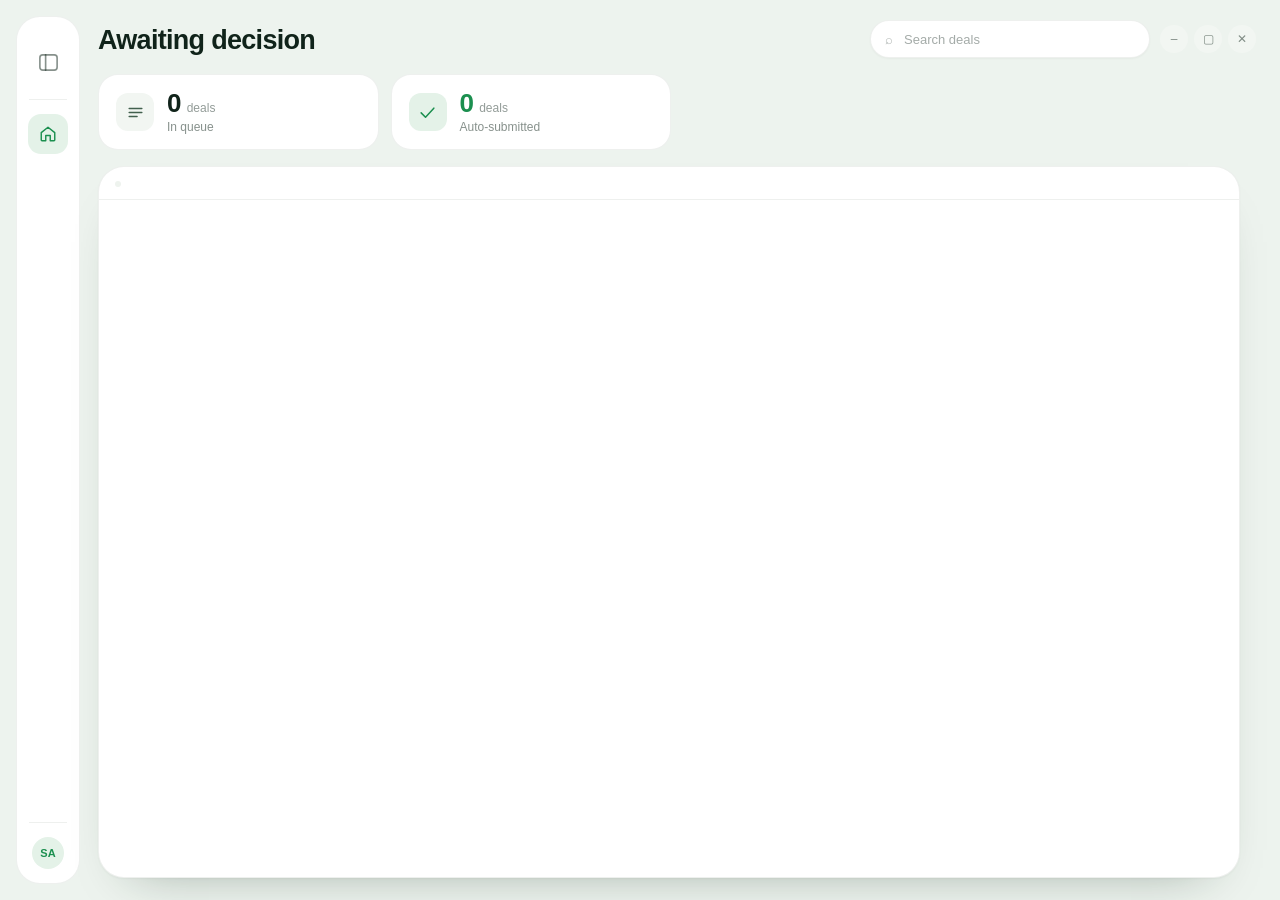
<file: ui/index.html>
<!DOCTYPE html>
<html lang="en">
<head>
  <meta charset="utf-8">
  <meta name="viewport" content="width=device-width, initial-scale=1">
  <script>
    // Apply the persisted theme before the stylesheet parses and the bundle
    // mounts, so there is no flash of the wrong theme. localStorage is the
    // fast synchronous cache; the app reconciles against the Rust-side
    // settings store on boot (survives a WebView data reset). With nothing
    // stored, seed from the OS appearance.
    (function () {
      let theme = null;
      try { theme = localStorage.getItem("capdesk-theme"); } catch (e) {}
      if (theme !== "light" && theme !== "dark") {
        theme = window.matchMedia && window.matchMedia("(prefers-color-scheme: dark)").matches
          ? "dark" : "light";
      }
      document.documentElement.dataset.theme = theme;
    })();
  </script>
  <title>CapDesk — Submission Desk</title>
  <link rel="stylesheet" href="styles.css">
</head>
<body>
  <div class="app">

    <div id="overlay-root"></div>

    <nav class="sidebar" id="sidebar">
      <div class="side-head">
        <div class="side-brand">
          <img class="side-logo" src="assets/logo.png" alt="CapDesk">
          <span class="wordmark">CapDesk</span>
        </div>
        <button class="side-toggle" data-action="toggle-nav" title="Toggle sidebar">
          <svg width="23" height="23" viewBox="0 0 24 24" fill="none" stroke="currentColor"
               stroke-width="1.7" stroke-linecap="round" stroke-linejoin="round">
            <rect x="3" y="4" width="18" height="16" rx="3"></rect>
            <path d="M9 4v16"></path>
          </svg>
        </button>
      </div>

      <div class="side-nav">
        <div class="nav-item active" data-action="nav" data-page="desk">
          <span class="nav-icon">
            <svg width="18" height="18" viewBox="0 0 24 24" fill="none" stroke="currentColor"
                 stroke-width="1.9" stroke-linecap="round" stroke-linejoin="round">
              <path d="M3 10.2 12 3l9 7.2V20a1 1 0 0 1-1 1h-5v-7H9v7H4a1 1 0 0 1-1-1z"></path>
            </svg>
          </span>
          <span class="nav-label">Submission desk</span>
          <div class="nav-tip">Submission desk</div>
        </div>
      </div>

      <div class="side-theme">
        <button class="theme-row" data-action="toggle-theme" data-page="theme">
          <span class="nav-icon" id="theme-icon"></span>
          <span class="nav-label" id="theme-label">Dark mode</span>
          <div class="nav-tip" id="theme-tip">Dark mode</div>
        </button>
      </div>

      <div class="side-foot">
        <div class="side-avatar" id="side-avatar">SA</div>
        <div class="side-foot-meta">
          <div class="side-foot-name" id="side-foot-name">Santi</div>
          <div class="side-foot-role">Reviewer</div>
        </div>
      </div>
    </nav>

    <main>
      <header data-tauri-drag-region>
        <h1 id="page-title" data-tauri-drag-region>Awaiting decision</h1>
        <div class="header-right">
          <div class="search">
            <span class="search-glyph">⌕</span>
            <input id="search" type="text" placeholder="Search deals"
                   autocomplete="off" spellcheck="false">
          </div>
          <div class="win-controls">
            <button class="win-btn" data-action="win-min" title="Minimize">–</button>
            <button class="win-btn" data-action="win-max" title="Maximize">▢</button>
            <button class="win-btn" data-action="win-close" title="Close">✕</button>
          </div>
        </div>
      </header>

      <div class="stats">
        <div class="stat-card">
          <div class="stat-icon neutral">
            <svg width="19" height="19" viewBox="0 0 24 24" fill="none" stroke="currentColor"
                 stroke-width="1.8" stroke-linecap="round" stroke-linejoin="round">
              <path d="M4 7h16"></path>
              <path d="M4 12h16"></path>
              <path d="M4 17h10"></path>
            </svg>
          </div>
          <div class="stat-main">
            <div class="stat-row">
              <span class="stat-value" id="stat-queue">0</span>
              <span class="stat-unit">deals</span>
            </div>
            <div class="stat-label">In queue</div>
          </div>
        </div>
        <div class="stat-card">
          <div class="stat-icon green">
            <svg width="19" height="19" viewBox="0 0 24 24" fill="none" stroke="currentColor"
                 stroke-width="1.9" stroke-linecap="round" stroke-linejoin="round">
              <path d="M4 12.5 9.5 18 20 6.5"></path>
            </svg>
          </div>
          <div class="stat-main">
            <div class="stat-row">
              <span class="stat-value green" id="stat-submitted">0</span>
              <span class="stat-unit">deals</span>
            </div>
            <div class="stat-label">Auto-submitted</div>
          </div>
        </div>
      </div>

      <div class="content">
        <section class="queue">
          <div class="tabbar">
            <div class="segmented" id="tabs"></div>
          </div>
          <div class="deal-list" id="deal-list"></div>
        </section>

        <div class="panel-wrap" id="panel-wrap">
          <aside class="panel" id="panel"></aside>
        </div>
      </div>
    </main>
  </div>

  <script type="module" src="app.js"></script>
</body>
</html>
</file>
<file: ui/styles.css>
/* CapDesk — Submission Desk
   Faithful port of design_handoff_capdesk/ (README.md + THEMING.md).
   Two themes, one token set: every color resolves through a custom property;
   light lives in :root, dark overrides in :root[data-theme="dark"]. The only
   legal hex literals outside the token blocks are the two #FFFFFF text values
   that sit on --green in both themes (Approve label, approved ✓ badge).
   Flat only: solid fills, hairline borders, soft shadows. Green and gray-green
   neutrals are the only hues — no red or amber anywhere, in either theme. */

:root {
  color-scheme: light;
  /* Surfaces */
  --canvas: #EDF3EE;
  --surface: #FFFFFF;
  --sunken: #FAFCFA;
  --row: #F7FAF7;
  --viewer: #F6F9F6;
  --chip: #F2F6F2;
  --track: #EEF3EE;
  --btn: #EDF1EE;
  --btn-hover: #E3E9E4;
  --emphasis: #E6ECE7;
  --green-card: #EBF6EE;
  --green-tint: #E4F2E8;
  /* Ink */
  --ink: #10231A;
  --ink-82: rgba(16, 35, 26, .82);
  --ink-72: rgba(16, 35, 26, .72);
  --ink-65: rgba(16, 35, 26, .65);
  --ink-55: rgba(16, 35, 26, .55);
  --ink-52: rgba(16, 35, 26, .52);
  --ink-50: rgba(16, 35, 26, .50);
  --ink-48: rgba(16, 35, 26, .48);
  --ink-45: rgba(16, 35, 26, .45);
  --ink-42: rgba(16, 35, 26, .42);
  --ink-40: rgba(16, 35, 26, .40);
  --ink-38: rgba(16, 35, 26, .38);
  --ink-35: rgba(16, 35, 26, .35);
  --ink-muted: #42604E;
  --ink-muted-2: #5B6B60;
  --note-ink: #25543A;
  /* Green (the only hue) */
  --green: #2E9E58;
  --green-hover: #278A4C;
  --green-text: #1B8F4F;
  --green-link: #1FA75C;
  --green-link-h: #17864A;
  --row-hover: rgba(52, 199, 89, .10);
  --row-hover-bd: rgba(52, 199, 89, .30);
  /* Lines, shadows, misc */
  --line-07: rgba(16, 42, 26, .07);
  --line-08: rgba(16, 42, 26, .08);
  --line-09: rgba(16, 42, 26, .09);
  --line-16: rgba(16, 42, 26, .16);
  --line-04: rgba(16, 42, 26, .04);
  --line-14: rgba(16, 42, 26, .14);
  --line-40: rgba(16, 42, 26, .40);
  --line-45: rgba(16, 42, 26, .45);
  --line-6: rgba(16, 42, 26, .6);
  --scrim: rgba(20, 40, 28, .28);
  --tooltip-bg: #10231A;
  --tooltip-ink: #FFFFFF;
  --pdf-filter: none;
}

/* Dark: surfaces step up in lightness instead of gaining shadows. Borders
   become a lit white edge at low alpha; shadows become black at higher alpha
   — the semantics swap, per THEMING.md. */
:root[data-theme="dark"] {
  color-scheme: dark;
  --canvas: #0E1411;
  --surface: #161D19;
  --sunken: #1A221D;
  --row: #1A221D;
  --viewer: #121815;
  --chip: #212A24;
  --track: #121915;
  --btn: #232C27;
  --btn-hover: #2B352E;
  --emphasis: #2B352E;
  --green-card: #16261D;
  --green-tint: #173021;
  --ink: #E7EEE9;
  --ink-82: rgba(223, 235, 227, .82);
  --ink-72: rgba(223, 235, 227, .72);
  --ink-65: rgba(223, 235, 227, .65);
  --ink-55: rgba(223, 235, 227, .55);
  --ink-52: rgba(223, 235, 227, .52);
  --ink-50: rgba(223, 235, 227, .50);
  --ink-48: rgba(223, 235, 227, .48);
  --ink-45: rgba(223, 235, 227, .45);
  --ink-42: rgba(223, 235, 227, .42);
  --ink-40: rgba(223, 235, 227, .40);
  --ink-38: rgba(223, 235, 227, .38);
  --ink-35: rgba(223, 235, 227, .35);
  --ink-muted: #B7C8BD;
  --ink-muted-2: #93A599;
  --note-ink: #A9DCBB;
  --green: #2FA45D;
  --green-hover: #37B96C;
  --green-text: #4FCB85;
  --green-link: #4FCB85;
  --green-link-h: #7BE0AB;
  --row-hover: rgba(79, 203, 133, .12);
  --row-hover-bd: rgba(79, 203, 133, .34);
  --line-07: rgba(255, 255, 255, .07);
  --line-08: rgba(255, 255, 255, .08);
  --line-09: rgba(255, 255, 255, .09);
  --line-16: rgba(255, 255, 255, .16);
  --line-04: rgba(0, 0, 0, .34);
  --line-14: rgba(0, 0, 0, .45);
  --line-40: rgba(0, 0, 0, .70);
  --line-45: rgba(0, 0, 0, .75);
  --line-6: rgba(0, 0, 0, .75);
  --scrim: rgba(0, 0, 0, .58);
  --tooltip-bg: #E7EEE9;
  --tooltip-ink: #0E1411;
  --pdf-filter: invert(1) brightness(1.15);
}

* { box-sizing: border-box; }

html, body {
  margin: 0;
  height: 100%;
  overflow: hidden;
}

body {
  background: var(--canvas);
  color: var(--ink);
  font-family: -apple-system, BlinkMacSystemFont, "SF Pro Text", "SF Pro Display", "Helvetica Neue", Helvetica, sans-serif;
  -webkit-font-smoothing: antialiased;
  user-select: none;
  -webkit-user-select: none;
  cursor: default;
}

a { color: var(--green-link); text-decoration: none; }
a:hover { color: var(--green-link-h); }

::-webkit-scrollbar { width: 8px; height: 8px; }
::-webkit-scrollbar-thumb { background: var(--line-16); border-radius: 8px; }
::-webkit-scrollbar-track { background: transparent; }

/* ── Root layout ────────────────────────────────────────────────────── */

.app {
  position: relative;
  display: flex;
  width: 100%;
  min-width: 1280px;
  height: 100vh;
  overflow: hidden;
  background: var(--canvas);
}

/* ── Sidebar (collapsible: 64px ↔ 232px) ────────────────────────────── */

.sidebar {
  flex: none;
  display: flex;
  flex-direction: column;
  width: 64px;
  margin: 16px 0 16px 16px;
  padding: 14px 12px;
  border-radius: 24px;
  background: var(--surface);
  border: 1px solid var(--line-07);
  transition: width .3s cubic-bezier(.22, .9, .24, 1);
}

.sidebar.open { width: 232px; }

.side-head {
  display: flex;
  align-items: center;
  gap: 8px;
  min-height: 48px;
  padding: 8px 2px 16px;
  border-bottom: 1px solid var(--line-07);
}

.sidebar:not(.open) .side-head { flex-direction: column; }

.side-brand {
  display: flex;
  align-items: center;
  gap: 9px;
  min-width: 0;
  height: 48px;
}

.sidebar:not(.open) .side-brand { display: none; }

/* Negative margins crop the PNG's built-in padding so the mark reads larger
   without growing the row. */
.side-logo {
  flex: none;
  width: 52px;
  height: 52px;
  object-fit: contain;
  display: block;
  margin: -4px -3px;
}

.wordmark {
  font-size: 17px;
  font-weight: 700;
  letter-spacing: -.022em;
  line-height: 1;
  white-space: nowrap;
}

.side-toggle {
  flex: none;
  width: 42px;
  height: 42px;
  display: grid;
  place-items: center;
  border-radius: 12px;
  border: none;
  padding: 0;
  cursor: pointer;
  color: var(--ink-50);
  background: transparent;
  font: inherit;
  transition: color .16s ease;
}

.side-toggle:hover { color: var(--ink); }
.sidebar.open .side-toggle { margin-left: auto; margin-right: -8px; }
.sidebar:not(.open) .side-toggle { margin-top: 2px; }

.side-nav {
  display: flex;
  flex-direction: column;
  gap: 4px;
  padding-top: 14px;
}

.sidebar:not(.open) .side-nav { align-items: center; }

.nav-item {
  position: relative;
  display: flex;
  align-items: center;
  gap: 11px;
  height: 40px;
  border-radius: 13px;
  cursor: pointer;
  transition: background .16s ease, color .16s ease;
  background: transparent;
  color: var(--ink-52);
}

.sidebar.open .nav-item { padding: 0 11px; }
.sidebar:not(.open) .nav-item { width: 40px; justify-content: center; }

.nav-item:not(.active):hover { background: var(--chip); color: var(--ink); }
.nav-item.active { background: var(--green-tint); color: var(--green-text); }

.nav-icon {
  flex: none;
  display: grid;
  place-items: center;
  width: 22px;
  height: 22px;
}

.nav-label {
  font-size: 13.5px;
  font-weight: 500;
  letter-spacing: -.008em;
  white-space: nowrap;
}

.nav-item.active .nav-label { font-weight: 600; }
.sidebar:not(.open) .nav-label { display: none; }

/* Collapsed-only hover tooltip, driven by navHover state (not CSS :hover). */
.nav-tip {
  position: absolute;
  left: calc(100% + 12px);
  top: 50%;
  transform: translateY(-50%);
  z-index: 20;
  height: 30px;
  display: none;
  align-items: center;
  padding: 0 11px;
  border-radius: 9px;
  background: var(--tooltip-bg);
  color: var(--tooltip-ink);
  font-size: 12.5px;
  font-weight: 500;
  white-space: nowrap;
  pointer-events: none;
  box-shadow: 0 6px 18px -10px var(--line-6);
}

.nav-tip.show { display: flex; }

/* Theme toggle — a nav-styled action row at the bottom of the nav area.
   Same metrics as a destination row, but never an active state. */
.side-theme {
  margin-top: auto;
  padding-bottom: 10px;
  display: flex;
}

.sidebar:not(.open) .side-theme { justify-content: center; }

.theme-row {
  position: relative;
  display: flex;
  align-items: center;
  gap: 11px;
  height: 40px;
  border-radius: 13px;
  border: none;
  padding: 0;
  font: inherit;
  cursor: pointer;
  transition: background .16s ease, color .16s ease;
  background: transparent;
  color: var(--ink-52);
}

.sidebar.open .theme-row { flex: 1; padding: 0 11px; }
.sidebar:not(.open) .theme-row { width: 40px; justify-content: center; }

.theme-row:hover { background: var(--chip); color: var(--ink); }

.side-foot {
  display: flex;
  align-items: center;
  gap: 10px;
  padding-top: 14px;
  border-top: 1px solid var(--line-07);
}

.sidebar:not(.open) .side-foot { justify-content: center; }

.side-avatar {
  flex: none;
  width: 32px;
  height: 32px;
  border-radius: 50%;
  background: var(--green-tint);
  color: var(--green-text);
  display: grid;
  place-items: center;
  font-size: 11px;
  font-weight: 700;
}

.side-foot-meta { min-width: 0; }
.sidebar:not(.open) .side-foot-meta { display: none; }

.side-foot-name { font-size: 12.5px; font-weight: 600; white-space: nowrap; }
.side-foot-role { font-size: 11px; color: var(--ink-45); white-space: nowrap; }

/* ── Main column ────────────────────────────────────────────────────── */

main {
  flex: 1;
  padding: 20px 24px 22px 18px;
  display: flex;
  flex-direction: column;
  gap: 16px;
  min-width: 0;
  height: 100vh;
}

/* ── Page header ────────────────────────────────────────────────────── */

header { display: flex; align-items: center; gap: 16px; }

h1 {
  margin: 4px 0 0;
  font-size: 27px;
  line-height: 1.1;
  font-weight: 700;
  letter-spacing: -.026em;
  white-space: nowrap;
}

.header-right { margin-left: auto; display: flex; align-items: center; gap: 10px; }

.search {
  display: flex;
  align-items: center;
  gap: 9px;
  height: 38px;
  padding: 0 14px;
  border-radius: 19px;
  background: var(--surface);
  border: 1px solid var(--line-07);
  box-shadow: 0 1px 2px var(--line-04);
  width: 280px;
}

.search-glyph { color: var(--ink-35); font-size: 13px; }

.search input {
  flex: 1;
  min-width: 0;
  background: transparent;
  border: none;
  outline: none;
  font: inherit;
  font-size: 13px;
  color: var(--ink);
  user-select: text;
  -webkit-user-select: text;
}

.search input::placeholder { color: var(--ink-38); }

/* Window controls — addition for the frameless window (not in the design;
   kept to the neutral token language, no third hue on close). */
.win-controls { display: flex; align-items: center; gap: 6px; }

.win-btn {
  width: 28px;
  height: 28px;
  display: grid;
  place-items: center;
  border-radius: 14px;
  border: none;
  background: var(--chip);
  color: var(--ink-50);
  font: inherit;
  font-size: 12px;
  cursor: pointer;
  padding: 0;
}

.win-btn:hover { background: var(--emphasis); color: var(--ink); }

/* ── Stat cards ─────────────────────────────────────────────────────── */

.stats { display: grid; grid-template-columns: repeat(4, 1fr); gap: 12px; }

.stat-card {
  display: flex;
  align-items: center;
  gap: 13px;
  padding: 15px 17px;
  border-radius: 20px;
  background: var(--surface);
  border: 1px solid var(--line-07);
}

.stat-icon {
  flex: none;
  width: 38px;
  height: 38px;
  border-radius: 12px;
  display: grid;
  place-items: center;
}

.stat-icon.neutral { color: var(--ink-muted); background: var(--chip); }
.stat-icon.green { color: var(--green-text); background: var(--green-tint); }

.stat-main { min-width: 0; }

.stat-row { display: flex; align-items: baseline; gap: 6px; }

.stat-value {
  font-size: 26px;
  font-weight: 700;
  letter-spacing: -.03em;
  line-height: 1;
}

.stat-value.green { color: var(--green-text); }
.stat-unit { font-size: 12px; color: var(--ink-45); }

.stat-label {
  margin-top: 4px;
  font-size: 12px;
  font-weight: 500;
  color: var(--ink-50);
}

/* ── Content row ────────────────────────────────────────────────────── */

.content {
  display: flex;
  gap: 16px;
  flex: 1;
  min-height: 0;
}

/* ── Deal queue ─────────────────────────────────────────────────────── */

.queue {
  flex: 1;
  min-width: 0;
  display: flex;
  flex-direction: column;
  min-height: 0;
  border-radius: 26px;
  overflow: hidden;
  background: var(--surface);
  border: 1px solid var(--line-07);
  box-shadow: 0 1px 2px var(--line-04), 0 24px 50px -34px var(--line-40);
}

.tabbar {
  display: flex;
  align-items: center;
  gap: 8px;
  padding: 14px 16px 12px;
  border-bottom: 1px solid var(--line-07);
}

.segmented {
  display: flex;
  padding: 3px;
  gap: 2px;
  border-radius: 14px;
  background: var(--track);
}

.tab {
  padding: 0 14px;
  height: 29px;
  display: grid;
  place-items: center;
  border-radius: 11px;
  cursor: pointer;
  white-space: pre;
  font-size: 12.5px;
  font-weight: 500;
  color: var(--ink-50);
  transition: background .18s ease;
}

.tab.active {
  font-weight: 600;
  color: var(--ink);
  background: var(--surface);
  box-shadow: 0 1px 3px var(--line-14);
}

.deal-list {
  flex: 1;
  overflow-y: auto;
  padding: 10px 12px 14px;
  display: flex;
  flex-direction: column;
  gap: 9px;
}

.deal-card {
  padding: 13px 14px;
  border-radius: 20px;
  cursor: pointer;
  transition: background .18s ease, border-color .18s ease, box-shadow .18s ease;
  background: var(--surface);
  border: 1px solid var(--line-09);
}

/* Solid green hairline — no glow. */
.deal-card.selected {
  background: var(--green-card);
  border: 1px solid var(--green);
}

.deal-top { display: flex; align-items: flex-start; gap: 12px; }

.avatar {
  flex: none;
  width: 38px;
  height: 38px;
  border-radius: 13px;
  display: grid;
  place-items: center;
  font-size: 12.5px;
  font-weight: 700;
}

/* Risk tint is the only signal — watch and high share one neutral tint.
   --emphasis keeps these dark-on-dark; they must never sit near-white. */
.risk-clean { color: var(--green-text); background: var(--green-tint); }
.risk-watch, .risk-high { color: var(--ink-muted); background: var(--emphasis); }

.deal-main { min-width: 0; flex: 1; }

.deal-company {
  font-size: 15px;
  font-weight: 600;
  letter-spacing: -.014em;
  white-space: nowrap;
  overflow: hidden;
  text-overflow: ellipsis;
}

.deal-meta {
  margin-top: 3px;
  font-size: 11.5px;
  color: var(--ink-48);
  display: flex;
  gap: 7px;
  align-items: center;
  white-space: nowrap;
  overflow: hidden;
}

.deal-meta .dot { opacity: .4; }

.deal-right { text-align: right; flex: none; }
.deal-ago { font-size: 11px; color: var(--ink-40); }

.deal-chips { display: flex; align-items: center; gap: 8px; margin-top: 11px; }

.chip {
  display: flex;
  align-items: center;
  gap: 6px;
  height: 26px;
  padding: 0 11px;
  border-radius: 13px;
  background: var(--chip);
  font-size: 11.5px;
  color: var(--ink-72);
  white-space: nowrap;
}

.chip .chip-key { color: var(--ink-42); }

/* NSF ≥ 5 stays neutral but emphasizes — not red. */
.chip.emph {
  color: var(--ink);
  font-weight: 600;
  background: var(--emphasis);
}

.chip.emph .chip-key { color: inherit; opacity: .6; }

.decided-cluster { margin-left: auto; display: flex; align-items: center; gap: 7px; }
.decided-label { font-size: 11px; color: var(--ink-42); white-space: nowrap; }

.decided-badge {
  width: 24px;
  height: 24px;
  border-radius: 50%;
  display: grid;
  place-items: center;
  font-size: 11px;
  font-weight: 700;
}

/* The ✓ glyph is literal white on --green in both themes (per THEMING.md). */
.decided-badge.approved { color: #FFFFFF; background: var(--green); }
.decided-badge.rejected { color: var(--ink-muted-2); background: var(--emphasis); }

.empty {
  padding: 56px 20px;
  text-align: center;
  color: var(--ink-45);
}

.empty-title { font-size: 15px; font-weight: 600; color: var(--ink-72); }
.empty-body { font-size: 12.5px; margin-top: 5px; }

/* ── Review panel ───────────────────────────────────────────────────── */

/* Animating container: closed by default, slides in from the right when a
   deal is selected. The panel keeps a fixed 470px width inside so content
   doesn't reflow mid-animation. */
.panel-wrap {
  flex: none;
  display: flex;
  min-height: 0;
  overflow: hidden;
  width: 0;
  opacity: 0;
  transform: translateX(30px);
  pointer-events: none;
  transition:
    width .42s cubic-bezier(.22, .9, .24, 1),
    opacity .34s ease,
    transform .42s cubic-bezier(.22, .9, .24, 1);
}

.panel-wrap.open {
  width: 470px;
  opacity: 1;
  transform: translateX(0);
  pointer-events: auto;
}

@media (prefers-reduced-motion: reduce) {
  .panel-wrap { transition: none; }
  .sidebar { transition: none; }
}

.panel {
  width: 470px;
  flex: none;
  display: flex;
  flex-direction: column;
  min-height: 0;
  border-radius: 26px;
  overflow: hidden;
  background: var(--surface);
  border: 1px solid var(--line-07);
  box-shadow: 0 1px 2px var(--line-04), 0 24px 50px -34px var(--line-40);
}

.panel-header {
  padding: 18px 20px 14px;
  border-bottom: 1px solid var(--line-07);
}

.panel-eyebrow-row { display: flex; align-items: center; gap: 8px; }

.panel-eyebrow {
  display: inline-flex;
  align-items: center;
  height: 24px;
  padding: 0 11px;
  border-radius: 12px;
  font-size: 10px;
  letter-spacing: .12em;
  text-transform: uppercase;
  font-weight: 700;
  white-space: nowrap;
}

.panel-eyebrow.awaiting,
.panel-eyebrow.approved { color: var(--green-text); background: var(--green-tint); }
.panel-eyebrow.rejected { color: var(--ink-muted-2); background: var(--btn); }

.panel-submitted { margin-left: auto; font-size: 11px; color: var(--ink-40); }

.panel-close {
  flex: none;
  width: 26px;
  height: 26px;
  display: grid;
  place-items: center;
  border-radius: 13px;
  border: none;
  padding: 0;
  cursor: pointer;
  font: inherit;
  font-size: 12px;
  color: var(--ink-50);
  background: var(--chip);
}

.panel-close:hover { background: var(--emphasis); color: var(--ink); }

h2 {
  margin: 7px 0 0;
  font-size: 23px;
  font-weight: 700;
  letter-spacing: -.026em;
  line-height: 1.15;
}

.panel-chips { margin-top: 9px; display: flex; align-items: center; gap: 8px; }

.panel-chip {
  display: flex;
  align-items: center;
  gap: 5px;
  height: 28px;
  padding: 0 12px;
  border-radius: 14px;
  font-size: 12px;
}

.panel-chip.matched {
  background: var(--green-tint);
  color: var(--green-text);
  font-weight: 600;
}

.panel-chip.position {
  background: var(--chip);
  color: var(--ink-65);
}

.panel-body {
  flex: 1;
  overflow-y: auto;
  padding: 16px 20px 18px;
  display: flex;
  flex-direction: column;
  gap: 18px;
}

.section-label {
  font-size: 10.5px;
  letter-spacing: .12em;
  text-transform: uppercase;
  color: var(--ink-42);
  font-weight: 600;
}

.section-head { display: flex; align-items: center; gap: 8px; margin-bottom: 10px; }
.section-head-note { margin-left: auto; font-size: 11px; color: var(--ink-40); }

/* Two-column hairline grid — the 1px gap over the tinted background is the
   divider. */
.fields {
  display: grid;
  grid-template-columns: 1fr 1fr;
  gap: 1px;
  background: var(--line-08);
  border: 1px solid var(--line-08);
  border-radius: 16px;
  overflow: hidden;
}

.field {
  background: var(--sunken);
  padding: 9px 12px;
  display: flex;
  flex-direction: column;
  gap: 2px;
  min-width: 0;
}

.field-k {
  font-size: 10.5px;
  letter-spacing: .05em;
  text-transform: uppercase;
  color: var(--ink-40);
  font-weight: 600;
}

.field-v {
  font-size: 13px;
  color: var(--ink-82);
  white-space: nowrap;
  overflow: hidden;
  text-overflow: ellipsis;
  user-select: text;
  -webkit-user-select: text;
}

.field-v.dim { color: var(--ink-35); }
.field-v a { color: var(--green-text); }

.docs-head { cursor: pointer; }

.doc-count {
  display: grid;
  place-items: center;
  height: 19px;
  min-width: 19px;
  padding: 0 6px;
  border-radius: 9px;
  font-size: 10.5px;
  font-weight: 700;
  color: var(--green-text);
  background: var(--green-tint);
}

.docs-caret { font-size: 11px; color: var(--ink-45); }

.doc-rows { display: flex; flex-direction: column; gap: 6px; }

.doc-row {
  display: flex;
  gap: 11px;
  align-items: center;
  padding: 9px 11px;
  border-radius: 14px;
  cursor: pointer;
  background: var(--row);
  border: 1px solid var(--line-08);
  transition: background .16s ease, border-color .16s ease;
}

.doc-row:hover {
  background: var(--row-hover);
  border-color: var(--row-hover-bd);
}

/* Negative margins crop the icon PNG's internal padding. The PNG is dark
   line art; --pdf-filter inverts it in dark. A real light-ink asset is the
   better long-term fix (THEMING.md §4). */
.doc-icon {
  flex: none;
  width: 44px;
  height: 44px;
  object-fit: contain;
  display: block;
  margin: -5px -6px -5px -4px;
  filter: var(--pdf-filter);
}

.doc-main { min-width: 0; flex: 1; }

.doc-name {
  font-size: 12.5px;
  font-weight: 500;
  white-space: nowrap;
  overflow: hidden;
  text-overflow: ellipsis;
}

.doc-meta { font-size: 11px; color: var(--ink-42); margin-top: 2px; }
.doc-view { flex: none; font-size: 11.5px; font-weight: 500; color: var(--green-link); }

/* ── Seasonality ────────────────────────────────────────────────────── */

.season-frame {
  position: relative;
  height: 150px;
  border-radius: 16px;
  overflow: hidden;
  background: var(--sunken);
  border: 1px solid var(--line-08);
}

.season-bars {
  position: absolute;
  inset: 0;
  display: flex;
  align-items: flex-end;
  gap: 5px;
  padding: 14px 14px 12px;
}

.season-bar {
  flex: 1;
  border-radius: 4px 4px 2px 2px;
  background: var(--emphasis);
}

.season-bar.last { background: var(--green); }

.season-placeholder {
  position: absolute;
  inset: 0;
  display: grid;
  place-items: center;
  font-size: 12px;
  color: var(--ink-35);
}

/* Seasonality-calc rows from the submission sheet, as a table. */
.season-frame.calc {
  height: auto;
  max-height: 264px;
  overflow: auto;
}

.season-table-wrap { min-width: 100%; overflow-x: auto; }

.season-table {
  width: 100%;
  border-collapse: collapse;
  font-size: 12px;
  font-variant-numeric: tabular-nums;
}

.season-table th {
  position: sticky;
  top: 0;
  text-align: left;
  padding: 8px 12px;
  font-size: 10.5px;
  letter-spacing: .05em;
  text-transform: uppercase;
  font-weight: 600;
  color: var(--ink-40);
  background: var(--sunken);
  border-bottom: 1px solid var(--line-08);
  white-space: nowrap;
}

.season-table td {
  padding: 7px 12px;
  color: var(--ink-82);
  border-bottom: 1px solid var(--line-07);
  white-space: nowrap;
  user-select: text;
  -webkit-user-select: text;
}

.season-table tbody tr:last-child td { border-bottom: none; }
.season-table tbody tr:hover td { background: var(--chip); }
.season-table td .dim { color: var(--ink-35); }
/* NSF emphasis in the table is neutral weight, never a third hue. */
.season-table td .emph { color: var(--ink); font-weight: 600; }

/* Plain-text preview (CSV exports) inside the document dialog. */
.text-preview {
  margin: 0;
  padding: 14px 16px;
  font-family: ui-monospace, "Cascadia Mono", Consolas, monospace;
  font-size: 11.5px;
  line-height: 1.55;
  color: var(--ink-82);
  white-space: pre;
  overflow: auto;
  max-height: 100%;
  user-select: text;
  -webkit-user-select: text;
}

/* ── Lenders ────────────────────────────────────────────────────────── */

.lender-chips { display: flex; flex-wrap: wrap; gap: 6px; }

/* Every matched lender is a green chip — all of them are matches. */
.lender-chip {
  height: 27px;
  padding: 0 12px;
  display: grid;
  place-items: center;
  border-radius: 13px;
  font-size: 12px;
  color: var(--green-text);
  background: var(--green-tint);
  font-weight: 600;
}

/* ── Notes ──────────────────────────────────────────────────────────── */

.notes { display: flex; flex-direction: column; gap: 9px; }

.note {
  padding: 11px 13px;
  border-radius: 14px;
  background: var(--sunken);
  border: 1px solid var(--line-08);
  font-size: 12.5px;
  line-height: 1.5;
  color: var(--ink-65);
  user-select: text;
  -webkit-user-select: text;
}

.note.santi {
  background: var(--green-tint);
  border: none;
  color: var(--note-ink);
}

.note.santi .prefix { font-weight: 700; }

/* ── Action footer ──────────────────────────────────────────────────── */

.panel-footer {
  padding: 14px 18px 16px;
  border-top: 1px solid var(--line-07);
  background: var(--sunken);
}

.deciding-row { display: flex; align-items: center; gap: 8px; margin-bottom: 11px; }
.deciding-label { font-size: 11.5px; color: var(--ink-45); }

.reviewer-seg {
  display: flex;
  padding: 3px;
  gap: 2px;
  border-radius: 13px;
  background: var(--track);
}

.reviewer-opt {
  padding: 0 13px;
  height: 26px;
  display: grid;
  place-items: center;
  border-radius: 10px;
  cursor: pointer;
  font-size: 12px;
  font-weight: 600;
  color: var(--ink-48);
}

.reviewer-opt.active {
  color: var(--ink);
  background: var(--surface);
  box-shadow: 0 1px 3px var(--line-14);
}

.session-counter { margin-left: auto; font-size: 11.5px; color: var(--ink-38); }

.actions { display: flex; gap: 9px; }

.btn {
  height: 46px;
  display: grid;
  place-items: center;
  border-radius: 16px;
  cursor: pointer;
  font-size: 14px;
  font-weight: 600;
  letter-spacing: -.01em;
  border: none;
  font-family: inherit;
  padding: 0;
}

/* Neutral, not red — in both themes. */
.btn-reject {
  flex: 1;
  color: var(--ink-muted);
  background: var(--btn);
}

.btn-reject:hover { background: var(--btn-hover); }

/* The label is literal white on --green in both themes (per THEMING.md). */
.btn-approve {
  flex: 2.1;
  color: #FFFFFF;
  background: var(--green);
  letter-spacing: -.012em;
}

.btn-approve:hover { background: var(--green-hover); }

.decision-banner {
  flex: 1;
  height: 46px;
  display: grid;
  place-items: center;
  border-radius: 16px;
  font-size: 13.5px;
  font-weight: 600;
}

.decision-banner.approved { color: var(--green-text); background: var(--green-tint); }
.decision-banner.rejected { color: var(--ink-muted-2); background: var(--btn); }

/* Reject-reason capture (behavior carried over from the shipped desk; the
   prototype fakes this step). Neutral styling throughout. */
.reject-capture { display: flex; gap: 9px; }

.reject-input {
  flex: 1;
  height: 46px;
  border-radius: 16px;
  background: var(--surface);
  border: 1px solid var(--line-16);
  padding: 0 15px;
  font: inherit;
  font-size: 13px;
  color: var(--ink);
  outline: none;
  user-select: text;
  -webkit-user-select: text;
}

.reject-input::placeholder { color: var(--ink-38); }
.reject-input:focus { border-color: var(--green); }

.btn-confirm-reject { flex: none; padding: 0 18px; }

.btn-cancel {
  flex: none;
  padding: 0 16px;
  color: var(--ink-65);
  background: var(--chip);
}

.btn-cancel:hover { background: var(--emphasis); }

/* ── PDF viewer overlay ─────────────────────────────────────────────── */

.overlay {
  position: absolute;
  inset: 0;
  z-index: 40;
  display: grid;
  place-items: center;
  background: var(--scrim);
  backdrop-filter: blur(18px) saturate(140%);
  -webkit-backdrop-filter: blur(18px) saturate(140%);
}

/* The only blur in the design; solid scrim where backdrop-filter is absent. */
@supports not (backdrop-filter: blur(1px)) {
  .overlay { background: rgba(20, 40, 28, .45); }
  :root[data-theme="dark"] .overlay { background: rgba(0, 0, 0, .72); }
}

.pdf-dialog {
  width: 840px;
  height: 840px;
  max-height: calc(100vh - 40px);
  display: flex;
  flex-direction: column;
  border-radius: 26px;
  overflow: hidden;
  background: var(--surface);
  border: 1px solid var(--line-08);
  box-shadow: 0 40px 90px -40px var(--line-45);
}

.pdf-dialog-header {
  display: flex;
  align-items: center;
  gap: 12px;
  padding: 15px 18px;
  border-bottom: 1px solid var(--line-08);
}

.pdf-dialog-icon {
  flex: none;
  width: 32px;
  height: 32px;
  object-fit: contain;
  display: block;
  filter: var(--pdf-filter);
}

.pdf-dialog-title { min-width: 0; }

.pdf-dialog-name {
  font-size: 14.5px;
  font-weight: 600;
  letter-spacing: -.012em;
  white-space: nowrap;
  overflow: hidden;
  text-overflow: ellipsis;
}

.pdf-dialog-meta { font-size: 11.5px; color: var(--ink-45); margin-top: 2px; }

.pdf-dialog-actions { margin-left: auto; display: flex; align-items: center; gap: 8px; }

.pill-btn {
  height: 32px;
  padding: 0 14px;
  display: grid;
  place-items: center;
  border-radius: 16px;
  cursor: pointer;
  font-size: 12.5px;
  font-weight: 500;
  color: var(--ink);
  background: var(--chip);
  border: 1px solid var(--line-08);
  font-family: inherit;
}

.pill-btn:hover { background: var(--emphasis); }

.pill-btn.round { width: 32px; padding: 0; font-size: 14px; color: var(--ink-55); }

.pdf-dialog-body {
  flex: 1;
  min-height: 0;
  padding: 18px;
  overflow-y: auto;
  background: var(--viewer);
}

.pdf-page-frame {
  position: relative;
  width: 100%;
  min-height: 640px;
  border-radius: 14px;
  overflow: hidden;
  background: var(--surface);
  border: 1px solid var(--line-08);
}

.pdf-page-frame canvas {
  display: block;
  width: 100%;
  margin: 0 auto 12px;
}

.pdf-loading {
  position: absolute;
  inset: 0;
  display: grid;
  place-items: center;
  font-size: 12px;
  color: var(--ink-35);
}
</file>
